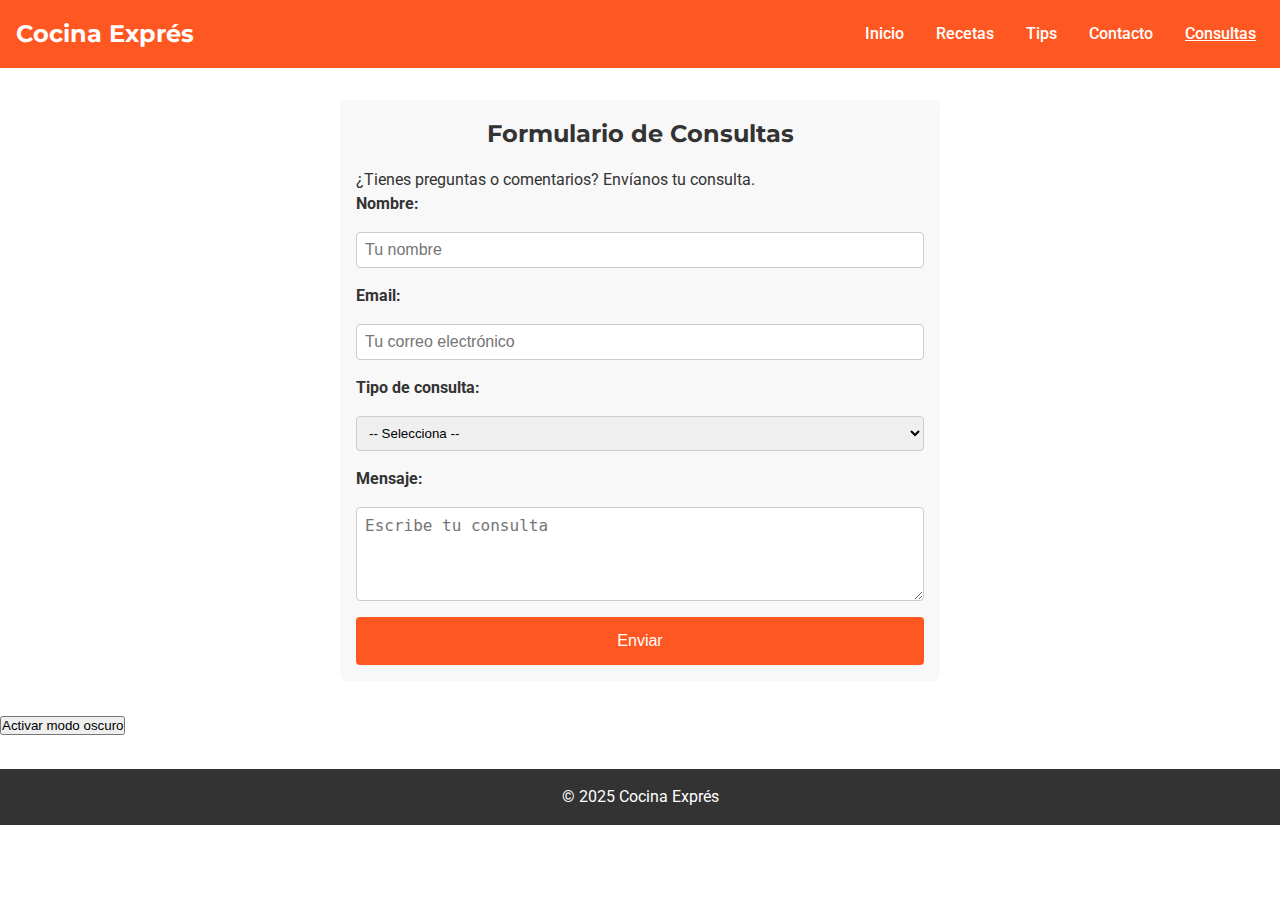
<file: consultas.html>
<!DOCTYPE html>
<html lang="es">
<head>
  <meta charset="UTF-8" />
  <meta name="viewport" content="width=device-width, initial-scale=1.0" />
  <title>Cocina Exprés - Consultas</title>

  <!-- Google Fonts (opcional) -->
  <link rel="preconnect" href="https://fonts.gstatic.com" />
  <link 
    href="https://fonts.googleapis.com/css2?family=Montserrat:wght@400;700&family=Roboto:wght@400;500&display=swap" 
    rel="stylesheet" 
  />
  
  <!-- Hoja de estilos principal -->
  <link rel="stylesheet" href="css/style.css" />
</head>
<body>
  <!-- HEADER (opcional, similar al resto de páginas) -->
  <header>
    <h1>Cocina Exprés</h1>
    <nav>
      <ul>
        <li><a href="index.html">Inicio</a></li>
        <li><a href="recetas.html">Recetas</a></li>
        <li><a href="tips.html">Tips</a></li>
        <li><a href="contacto.html">Contacto</a></li>
        <li><a href="consultas.html" class="active">Consultas</a></li>
      </ul>
    </nav>
  </header>

  <!-- SECCIÓN PRINCIPAL -->
  <section class="consultas">
    <h2>Formulario de Consultas</h2>
    <p>¿Tienes preguntas o comentarios? Envíanos tu consulta.</p>

    <!-- FORMULARIO con mínimo 3 campos (uno desplegable) -->
    <form id="formConsulta">
      <label for="nombre">Nombre:</label>
      <input type="text" id="nombre" name="nombre" placeholder="Tu nombre" />

      <label for="email">Email:</label>
      <input type="email" id="email" name="email" placeholder="Tu correo electrónico" />

      <label for="tipo">Tipo de consulta:</label>
      <select id="tipo" name="tipo">
        <option value="">-- Selecciona --</option>
        <option value="Receta">Receta</option>
        <option value="Tip">Tip de Cocina</option>
        <option value="Otro">Otro</option>
      </select>

      <label for="mensaje">Mensaje:</label>
      <textarea id="mensaje" name="mensaje" rows="4" placeholder="Escribe tu consulta"></textarea>

      <button type="submit">Enviar</button>
    </form>
  </section>

  <!-- BOTÓN para cambiar el estilo (otro script) -->
  <section class="cambio-estilo">
    <button id="btnDarkMode">Activar modo oscuro</button>
  </section>

  <!-- PIE DE PÁGINA -->
  <footer>
    <p>&copy; 2025 Cocina Exprés</p>
  </footer>

  <!-- Enlazamos al archivo JS externo -->
  <script src="js/script.js"></script>
</body>
</html>
</file>
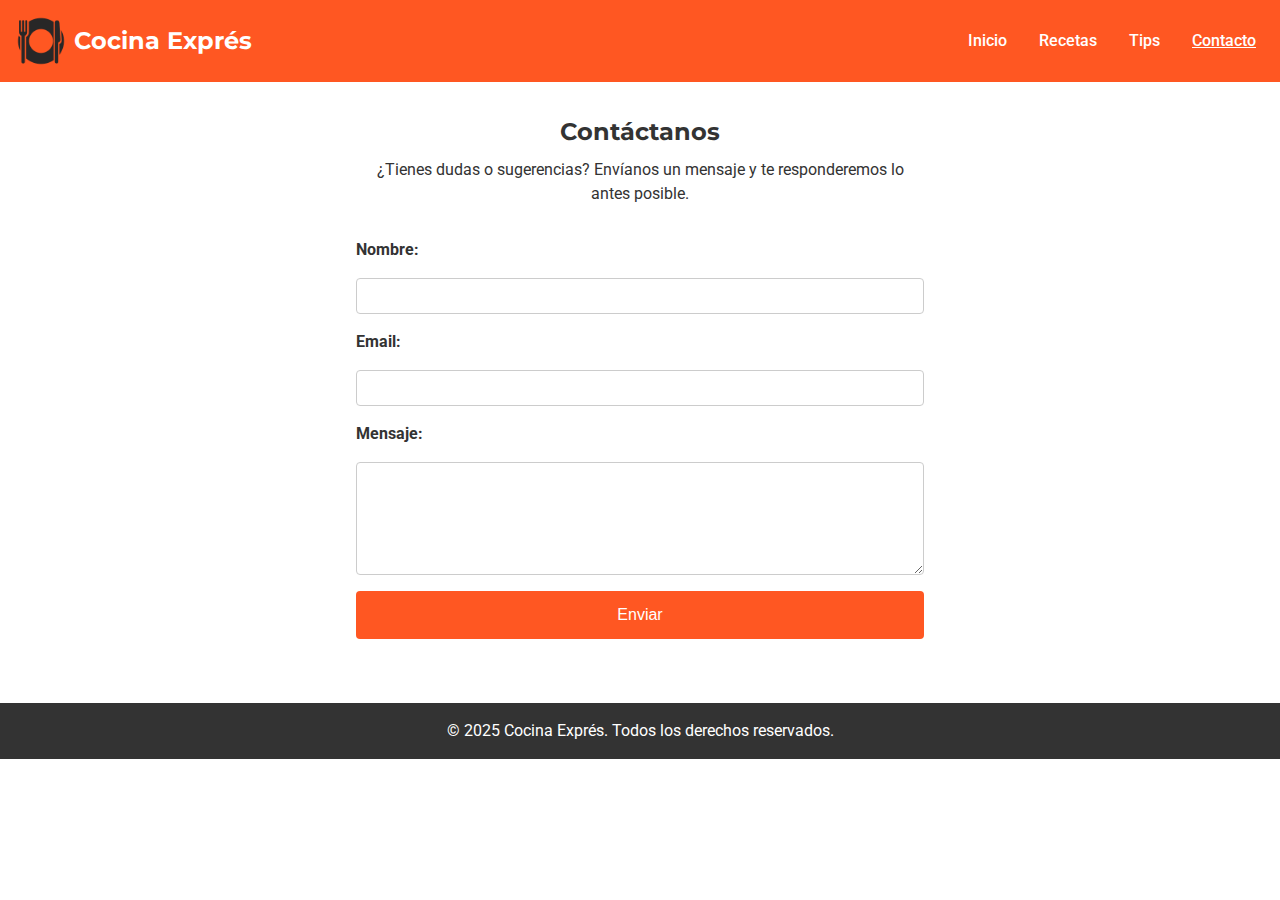
<file: contacto.html>
<!DOCTYPE html>
<html lang="es">
<head>
  <meta charset="UTF-8" />
  <meta name="viewport" content="width=device-width, initial-scale=1.0" />
  <title>Cocina Exprés - Contacto</title>

  <!-- Google Fonts -->
  <link rel="preconnect" href="https://fonts.gstatic.com" />
  <link 
    href="https://fonts.googleapis.com/css2?family=Montserrat:wght@400;700&family=Roboto:wght@400;500&display=swap" 
    rel="stylesheet" 
  />

  <!-- Hoja de estilos -->
  <link rel="stylesheet" href="css/style.css" />
</head>
<body>
  <header>
    <div class="logo-container">
      <img src="images/logo.png" alt="Logo de Cocina Exprés" class="logo" />
      <h1>Cocina Exprés</h1>
    </div>
    <nav>
      <ul>
        <li><a href="index.html">Inicio</a></li>
        <li><a href="recetas.html">Recetas</a></li>
        <li><a href="tips.html">Tips</a></li>
        <li><a href="contacto.html" class="active">Contacto</a></li>
      </ul>
    </nav>
  </header>

  <!-- FORMULARIO DE CONTACTO -->
  <section class="contacto">
    <h2>Contáctanos</h2>
    <p>¿Tienes dudas o sugerencias? Envíanos un mensaje y te responderemos lo antes posible.</p>

    <form action="#" method="post">
      <label for="nombre">Nombre:</label>
      <input type="text" id="nombre" name="nombre" required />

      <label for="email">Email:</label>
      <input type="email" id="email" name="email" required />

      <label for="mensaje">Mensaje:</label>
      <textarea id="mensaje" name="mensaje" rows="5" required></textarea>

      <button type="submit">Enviar</button>
    </form>
  </section>

  <footer>
    <p>&copy; 2025 Cocina Exprés. Todos los derechos reservados.</p>
  </footer>
</body>
</html>
</file>
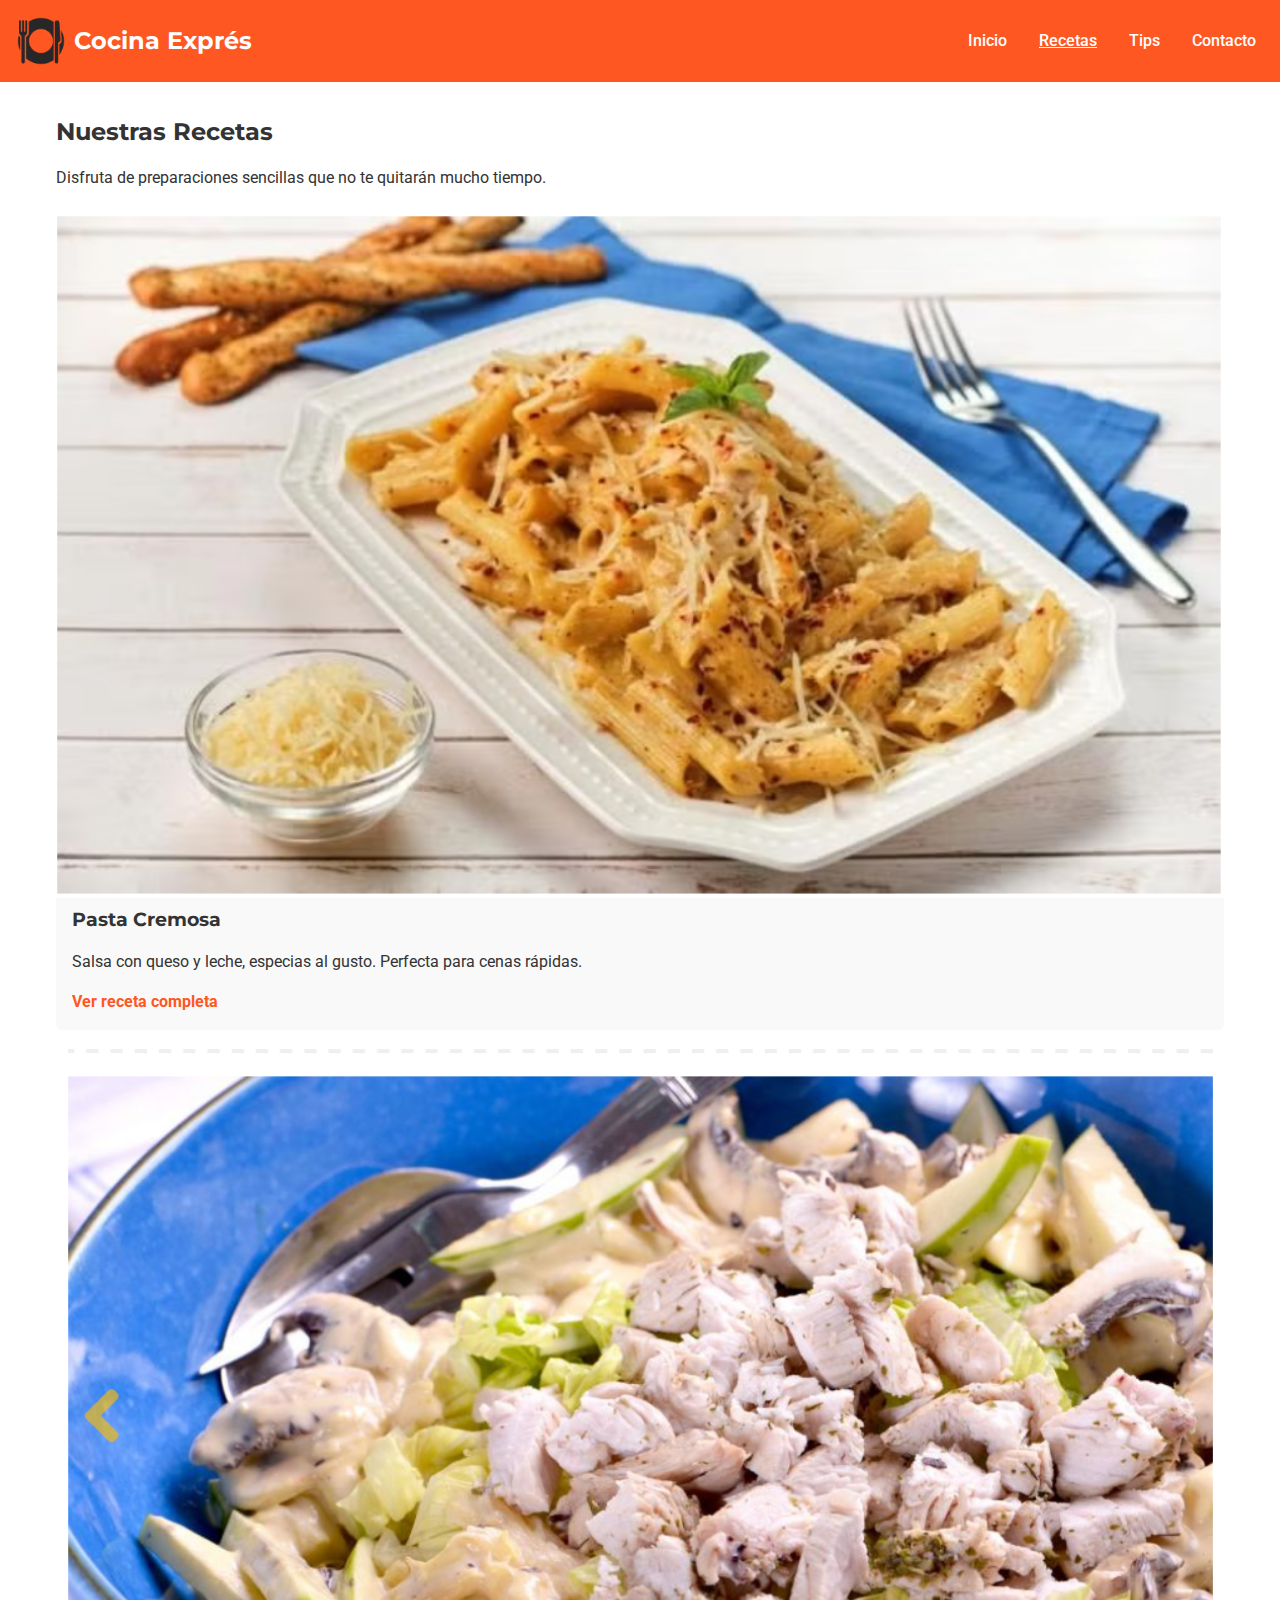
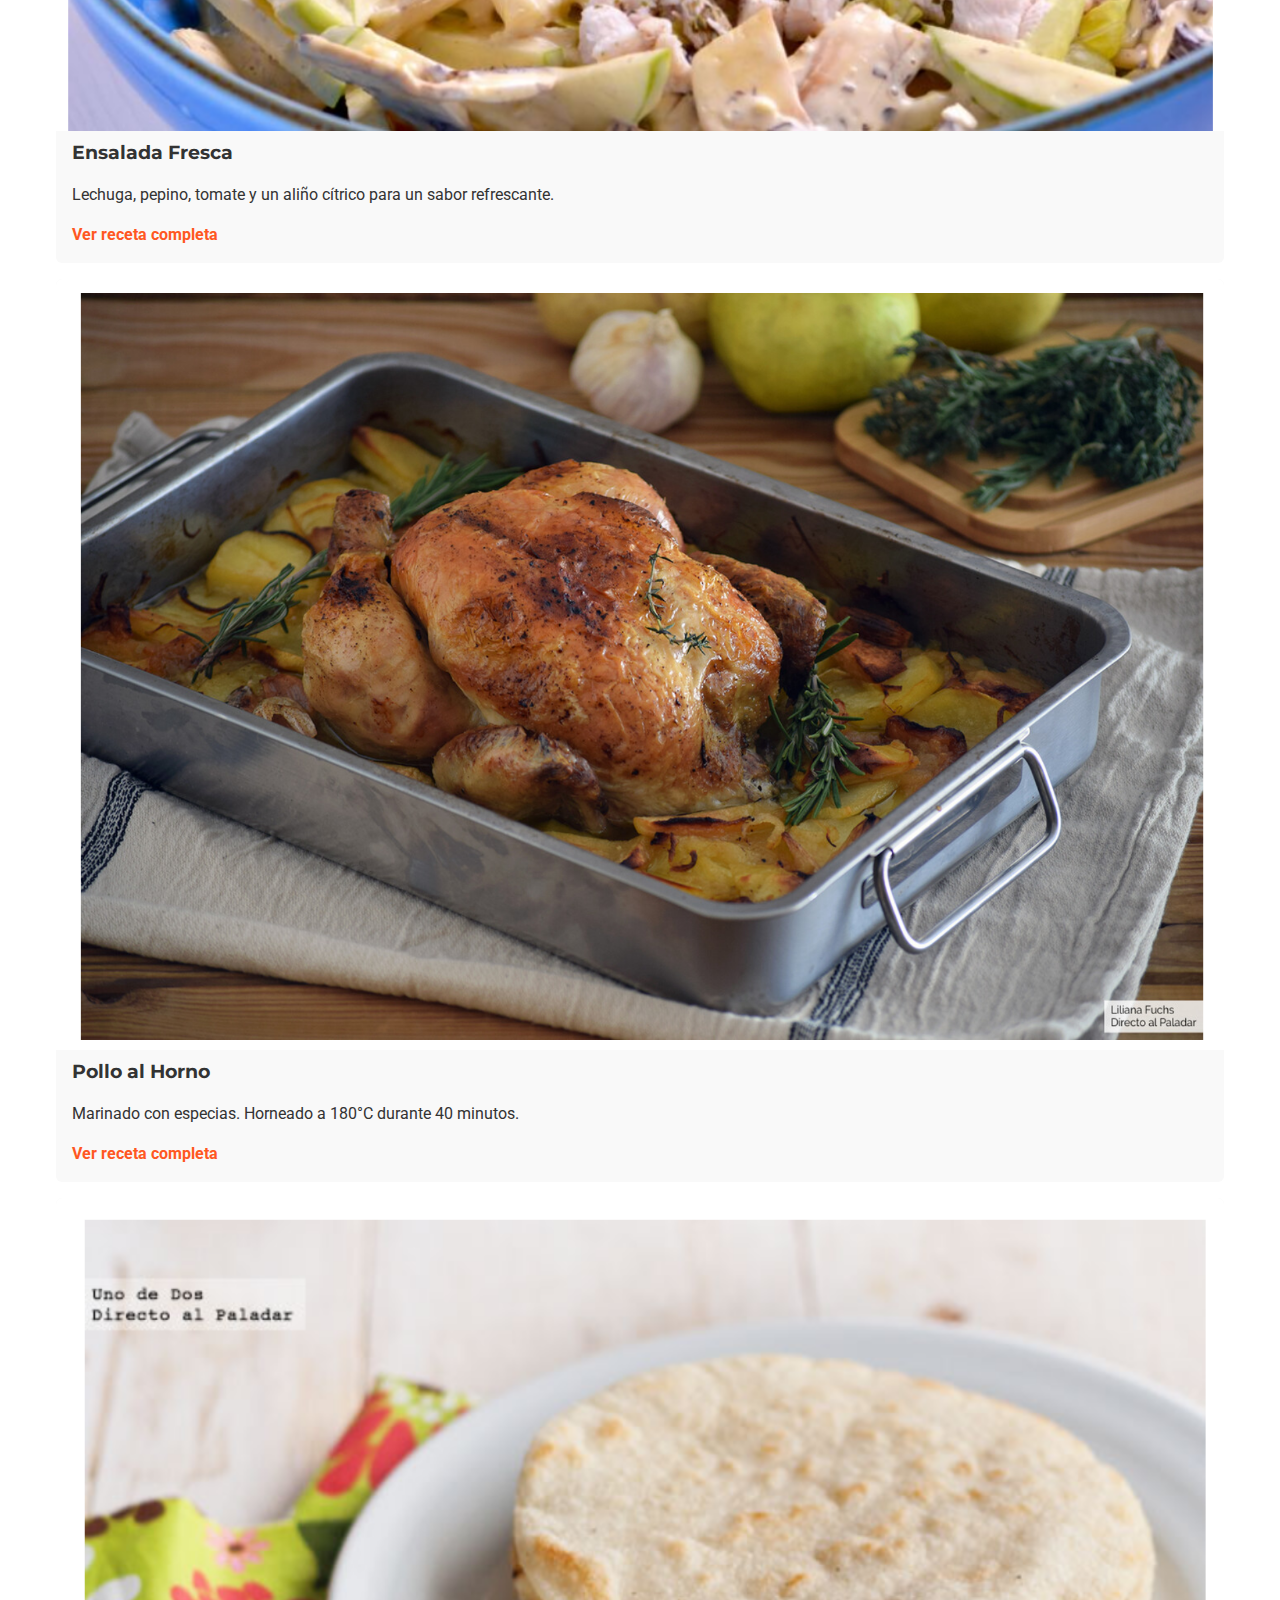
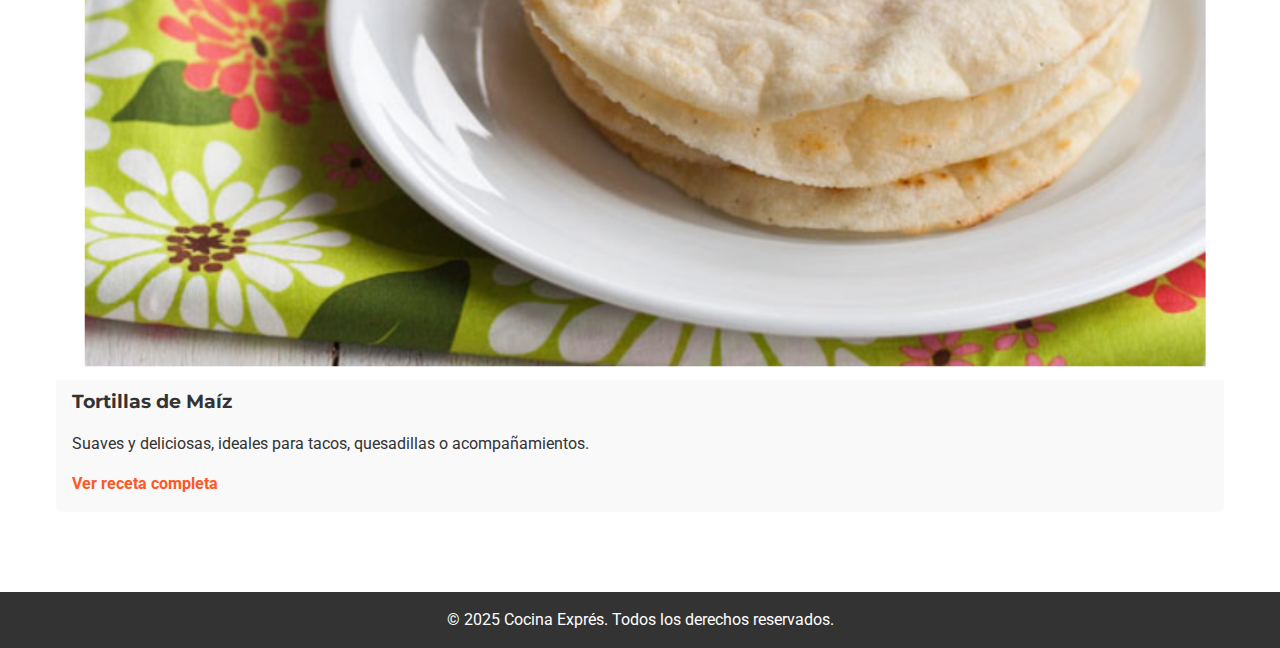
<file: recetas.html>
<!DOCTYPE html>
<html lang="es">
<head>
  <meta charset="UTF-8" />
  <meta name="viewport" content="width=device-width, initial-scale=1.0" />
  <title>Cocina Exprés - Recetas</title>

  <!-- Google Fonts -->
  <link rel="preconnect" href="https://fonts.gstatic.com" />
  <link 
    href="https://fonts.googleapis.com/css2?family=Montserrat:wght@400;700&family=Roboto:wght@400;500&display=swap" 
    rel="stylesheet" 
  />
  <link rel="stylesheet" href="css/style.css" />
</head>
<body>
  <header>
    <div class="logo-container">
      <img src="images/logo.png" alt="Logo de Cocina Exprés" class="logo" />
      <h1>Cocina Exprés</h1>
    </div>
    <nav>
      <ul>
        <li><a href="index.html">Inicio</a></li>
        <li><a href="recetas.html" class="active">Recetas</a></li>
        <li><a href="tips.html">Tips</a></li>
        <li><a href="contacto.html">Contacto</a></li>
      </ul>
    </nav>
  </header>

  <section class="lista-recetas">
    <h2>Nuestras Recetas</h2>
    <p>Disfruta de preparaciones sencillas que no te quitarán mucho tiempo.</p>

    <article>
      <img src="images/receta1.png" alt="Receta de pasta cremosa" />
      <h3>Pasta Cremosa</h3>
      <p>Salsa con queso y leche, especias al gusto. Perfecta para cenas rápidas.</p>
      <a href="#">Ver receta completa</a>
    </article>

    <article>
      <img src="images/receta2.jpg" alt="Receta de ensalada fresca" />
      <h3>Ensalada Fresca</h3>
      <p>Lechuga, pepino, tomate y un aliño cítrico para un sabor refrescante.</p>
      <a href="#">Ver receta completa</a>
    </article>

    <article>
      <img src="images/receta3.jpg" alt="Receta de pollo al horno" />
      <h3>Pollo al Horno</h3>
      <p>Marinado con especias. Horneado a 180°C durante 40 minutos.</p>
      <a href="#">Ver receta completa</a>
    </article>

    <article>
      <img src="images/receta4.png" alt="Receta de tortillas de maíz" />
      <h3>Tortillas de Maíz</h3>
      <p>Suaves y deliciosas, ideales para tacos, quesadillas o acompañamientos.</p>
      <a href="#">Ver receta completa</a>
    </article>
  </section>

  <footer>
    <p>&copy; 2025 Cocina Exprés. Todos los derechos reservados.</p>
  </footer>
</body>
</html>
</file>
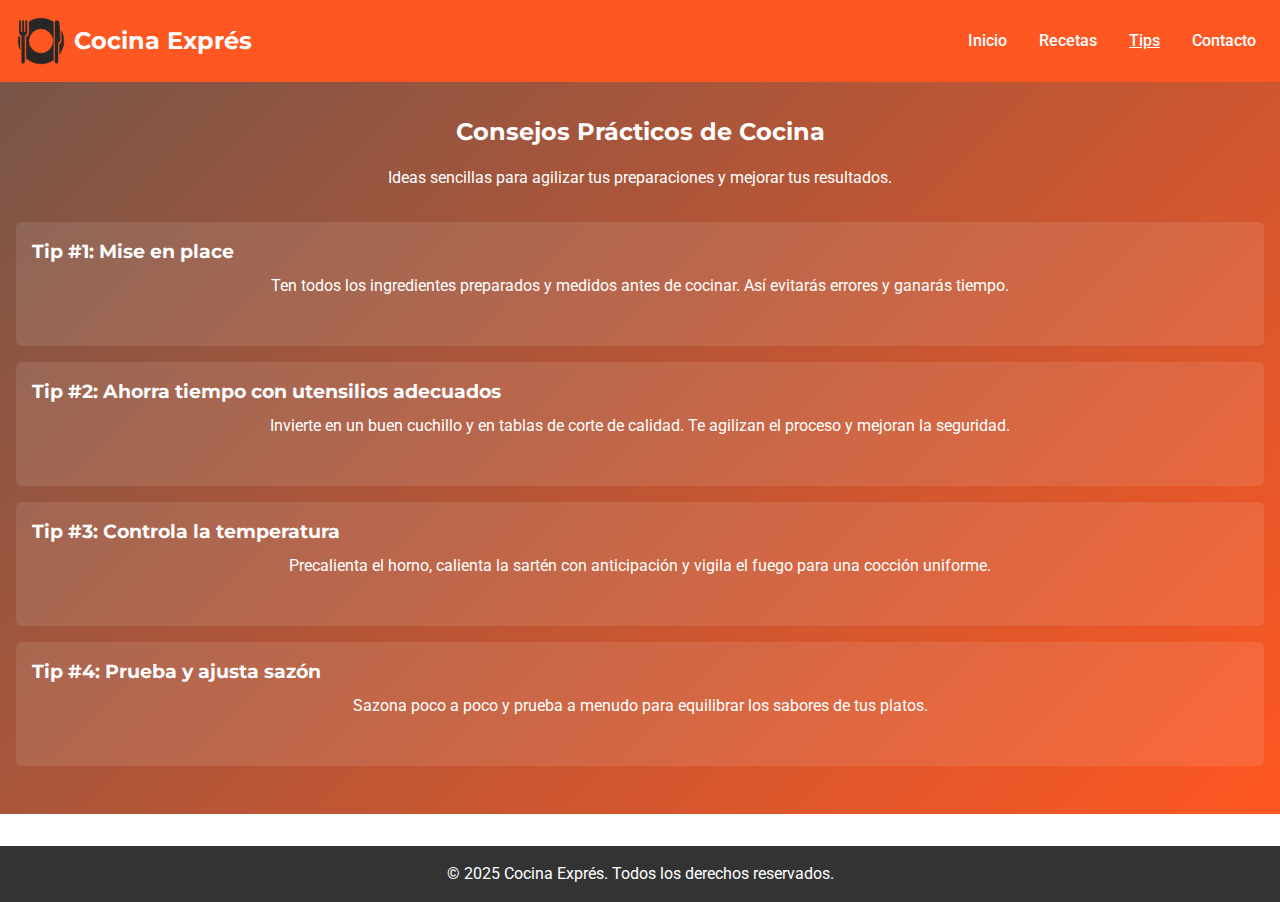
<file: tips.html>
<!DOCTYPE html>
<html lang="es">
<head>
  <meta charset="UTF-8" />
  <meta name="viewport" content="width=device-width, initial-scale=1.0" />
  <title>Cocina Exprés - Tips</title>

  <!-- Google Fonts -->
  <link rel="preconnect" href="https://fonts.gstatic.com" />
  <link 
    href="https://fonts.googleapis.com/css2?family=Montserrat:wght@400;700&family=Roboto:wght@400;500&display=swap" 
    rel="stylesheet" 
  />

  <!-- Hoja de estilos -->
  <link rel="stylesheet" href="css/style.css" />
</head>
<body>
  <header>
    <div class="logo-container">
      <img src="images/logo.png" alt="Logo de Cocina Exprés" class="logo" />
      <h1>Cocina Exprés</h1>
    </div>
    <nav>
      <ul>
        <li><a href="index.html">Inicio</a></li>
        <li><a href="recetas.html">Recetas</a></li>
        <li><a href="tips.html" class="active">Tips</a></li>
        <li><a href="contacto.html">Contacto</a></li>
      </ul>
    </nav>
  </header>

  <!-- SECCIÓN DE TIPS -->
  <section class="tips">
    <h2>Consejos Prácticos de Cocina</h2>
    <p>Ideas sencillas para agilizar tus preparaciones y mejorar tus resultados.</p>

    <article>
      <h3>Tip #1: Mise en place</h3>
      <p>Ten todos los ingredientes preparados y medidos antes de cocinar. Así evitarás errores y ganarás tiempo.</p>
    </article>

    <article>
      <h3>Tip #2: Ahorra tiempo con utensilios adecuados</h3>
      <p>Invierte en un buen cuchillo y en tablas de corte de calidad. Te agilizan el proceso y mejoran la seguridad.</p>
    </article>

    <article>
      <h3>Tip #3: Controla la temperatura</h3>
      <p>Precalienta el horno, calienta la sartén con anticipación y vigila el fuego para una cocción uniforme.</p>
    </article>

    <article>
      <h3>Tip #4: Prueba y ajusta sazón</h3>
      <p>Sazona poco a poco y prueba a menudo para equilibrar los sabores de tus platos.</p>
    </article>
  </section>

  <footer>
    <p>&copy; 2025 Cocina Exprés. Todos los derechos reservados.</p>
  </footer>
</body>
</html>
</file>
<file: css/style.css>
/* ==============================
   style.css (proyecto “Cocina Exprés”)
   Ajustes específicos solicitados:
   - Texto del banner en color oscuro para que se vea sobre la madera
   - Sección “Recetas Destacadas” SIEMPRE 4 columnas a partir de 768px
   - Centrar el título "Recetas Destacadas"
   =============================== */

/* Reset básico */
* {
    margin: 0;
    padding: 0;
    box-sizing: border-box;
  }
  
  /* Variables de color */
  :root {
    --color-primary: #ff5722;  /* Naranja */
    --color-secondary: #795548;/* Marrón */
    --color-light: #ffffff;
    --color-dark: #333333;
  }
  
  /* Tipografía base */
  body {
    font-family: 'Roboto', sans-serif;
    background-color: var(--color-light);
    color: var(--color-dark);
    line-height: 1.5;
  }
  
  /* Títulos */
  h1, h2, h3 {
    font-family: 'Montserrat', sans-serif;
    font-weight: 700;
    margin-bottom: 0.5rem;
  }
  
  /* Enlaces */
  a {
    text-decoration: none;
    color: inherit;
  }
  
  /* HEADER */
  header {
    background-color: var(--color-primary);
    padding: 1rem;
    display: flex;
    align-items: center;
    justify-content: space-between;
  }
  
  .logo-container {
    display: flex;
    align-items: center;
    gap: 0.5rem;
  }
  
  .logo {
    max-height: 50px;
  }
  
  header h1 {
    color: var(--color-light);
    margin: 0;
    font-size: 1.5rem;
  }
  
  nav ul {
    list-style: none;
    display: flex;
    gap: 1rem;
  }
  
  nav ul li a {
    color: var(--color-light);
    font-weight: 500;
    padding: 0.3rem 0.5rem;
  }
  
  nav ul li a:hover {
    text-decoration: underline;
  }
  
  .active {
    text-decoration: underline;
  }
  
  /* BANNER principal (background) */
  .banner {
    position: relative;
    text-align: center;
    padding: 4rem 1rem;
    /* Imagen de fondo de madera */
    background: url("../images/banner.jpg") no-repeat center center;
    background-size: cover;
    /* Color de texto oscuro */
    color: #111111;
  }
  
  .banner h2 {
    font-size: 2rem;
    margin-bottom: 0.5rem;
  }
  
  .banner .subtexto {
    font-size: 1.1rem;
  }
  
  /* SECCIÓN DESTACADAS */
  .destacadas {
    background-color: var(--color-secondary);
    padding: 2rem 1rem;
    max-width: 1200px;    /* Centra y limita ancho */
    margin: 0 auto;
    text-align: center;   /* Título y contenido centrado */
  }
  
  .destacadas h2 {
    color: var(--color-light);
    margin-bottom: 1.5rem;
  }
  
  /* Tarjetas (por defecto, 1 columna en móvil) */
  .destacadas article {
    background-color: var(--color-light);
    border-radius: 8px;
    padding: 1rem;
    margin-bottom: 1rem; 
    transition: transform 0.3s ease, box-shadow 0.3s ease;
  }
  
  .destacadas article img {
    width: 100%;
    height: auto;
    display: block;
  }
  
  .destacadas article:hover {
    transform: translateY(-5px);
    box-shadow: 0 4px 10px rgba(0,0,0,0.2);
  }
  
  /* A PARTIR de 768px -> 4 columnas fijas */
  @media (min-width: 768px) {
    .destacadas {
      display: grid;
      grid-template-columns: repeat(4, 1fr); /* 4 columnas */
      gap: 1rem;
      text-align: left; /* Puedes dejarlo en center si prefieres */
    }
    
    .destacadas article {
      margin-bottom: 0; /* En grid no es necesario margin-bottom */
    }
  }
  
  /* SECCIÓN “VER MÁS” (Botón) */
  .ver-mas {
    text-align: center;
    margin: 2rem 0;
  }
  
  .ver-mas .btn {
    background-color: var(--color-primary);
    color: var(--color-light);
    padding: 0.8rem 1.2rem;
    border: none;
    border-radius: 4px;
    font-size: 1rem;
    cursor: pointer;
    text-decoration: none;
    min-height: 48px; /* accesibilidad */
  }
  
  .ver-mas .btn:hover {
    background-color: #e64a19;
  }
  
  /* LISTA DE RECETAS (recetas.html) */
  .lista-recetas {
    padding: 2rem 1rem;
    max-width: 1200px;
    margin: 0 auto;
  }
  
  .lista-recetas h2 {
    margin-bottom: 1rem;
  }
  
  .lista-recetas p {
    margin-bottom: 1.5rem;
  }
  
  .lista-recetas article {
    display: flex;
    flex-direction: column;
    background-color: #f9f9f9;
    border-radius: 6px;
    margin-bottom: 1rem;
    overflow: hidden;
    transition: transform 0.3s ease, box-shadow 0.3s ease;
  }
  
  .lista-recetas article img {
    width: 100%;
    height: auto;
    display: block;
  }
  
  .lista-recetas article h3 {
    margin: 0.5rem 1rem;
  }
  
  .lista-recetas article p {
    margin: 0.5rem 1rem;
  }
  
  .lista-recetas article a {
    margin: 0.5rem 1rem 1rem 1rem;
    color: var(--color-primary);
    font-weight: bold;
    align-self: flex-start;
  }
  
  .lista-recetas article:hover {
    transform: translateY(-3px);
    box-shadow: 0 4px 10px rgba(0,0,0,0.1);
  }
  
  /* SECCIÓN TIPS (tips.html) */
  .tips {
    padding: 2rem 1rem;
    /* Gradiente (segundo background) */
    background: linear-gradient(
      135deg,
      var(--color-secondary) 0%,
      var(--color-primary) 100%
    );
    color: var(--color-light);
  }
  
  .tips h2 {
    text-align: center;
    margin-bottom: 1rem;
  }
  
  .tips p {
    text-align: center;
    margin-bottom: 2rem;
  }
  
  .tips article {
    background-color: rgba(255, 255, 255, 0.1);
    margin-bottom: 1rem;
    padding: 1rem;
    border-radius: 6px;
  }
  
  /* SECCIÓN CONTACTO (contacto.html) */
  .contacto {
    padding: 2rem 1rem;
    max-width: 600px;
    margin: 0 auto;
  }
  
  .contacto h2 {
    text-align: center;
    margin-bottom: 0.5rem;
  }
  
  .contacto p {
    text-align: center;
    margin-bottom: 2rem;
  }
  
  form {
    display: flex;
    flex-direction: column;
    gap: 1rem;
  }
  
  form label {
    font-weight: bold;
  }
  
  form input,
  form textarea {
    padding: 0.5rem;
    font-size: 1rem;
    border: 1px solid #ccc;
    border-radius: 4px;
  }
  
  form button {
    background-color: var(--color-primary);
    color: var(--color-light);
    border: none;
    border-radius: 4px;
    padding: 0.8rem 1.2rem;
    font-size: 1rem;
    cursor: pointer;
    min-height: 48px; /* accesibilidad */
  }
  
  form button:hover {
    background-color: #e64a19;
  }
  
  /* FOOTER */
  footer {
    background-color: var(--color-dark);
    color: var(--color-light);
    text-align: center;
    padding: 1rem;
    margin-top: 2rem;
  }
  
  /* Modo oscuro */
.dark-mode {
    background-color: #121212;
    color: #ffffff;
  }
  
  .dark-mode header,
  .dark-mode footer,
  .dark-mode .destacadas,
  .dark-mode .consultas,
  .dark-mode .cambio-estilo {
    background-color: #333333; /* un tono gris oscuro */
    color: #ffffff;
  }
  
  /* Ajusta según tu gusto. Por ejemplo: */
  .dark-mode button {
    background-color: #555555;
    color: #ffffff;
    border: 1px solid #888888;
  }
  
  .dark-mode a {
    color: #ffa500; /* naranja claro */
  }
  
  .consultas {
    max-width: 600px;
    margin: 2rem auto;
    padding: 1rem;
    background-color: #f8f8f8;
    border-radius: 8px;
  }
  
  .consultas h2 {
    text-align: center;
    margin-bottom: 1rem;
  }
  
  .consultas form {
    display: flex;
    flex-direction: column;
    gap: 1rem;
  }
  
  .consultas label {
    font-weight: bold;
  }
  
  .consultas input,
  .consultas select,
  .consultas textarea {
    padding: 0.5rem;
    border: 1px solid #ccc;
    border-radius: 4px;
  }
  
  .consultas button {
    background-color: var(--color-primary);
    color: var(--color-light);
    padding: 0.8rem 1rem;
    border: none;
    border-radius: 4px;
    cursor: pointer;
  }
  
  .consultas button:hover {
    background-color: #e64a19;
  }
  
  /* Modo oscuro aplicado a la sección .consultas también */
  .dark-mode .consultas {
    background-color: #333333;
    color: #ffffff;
  }
</file>
